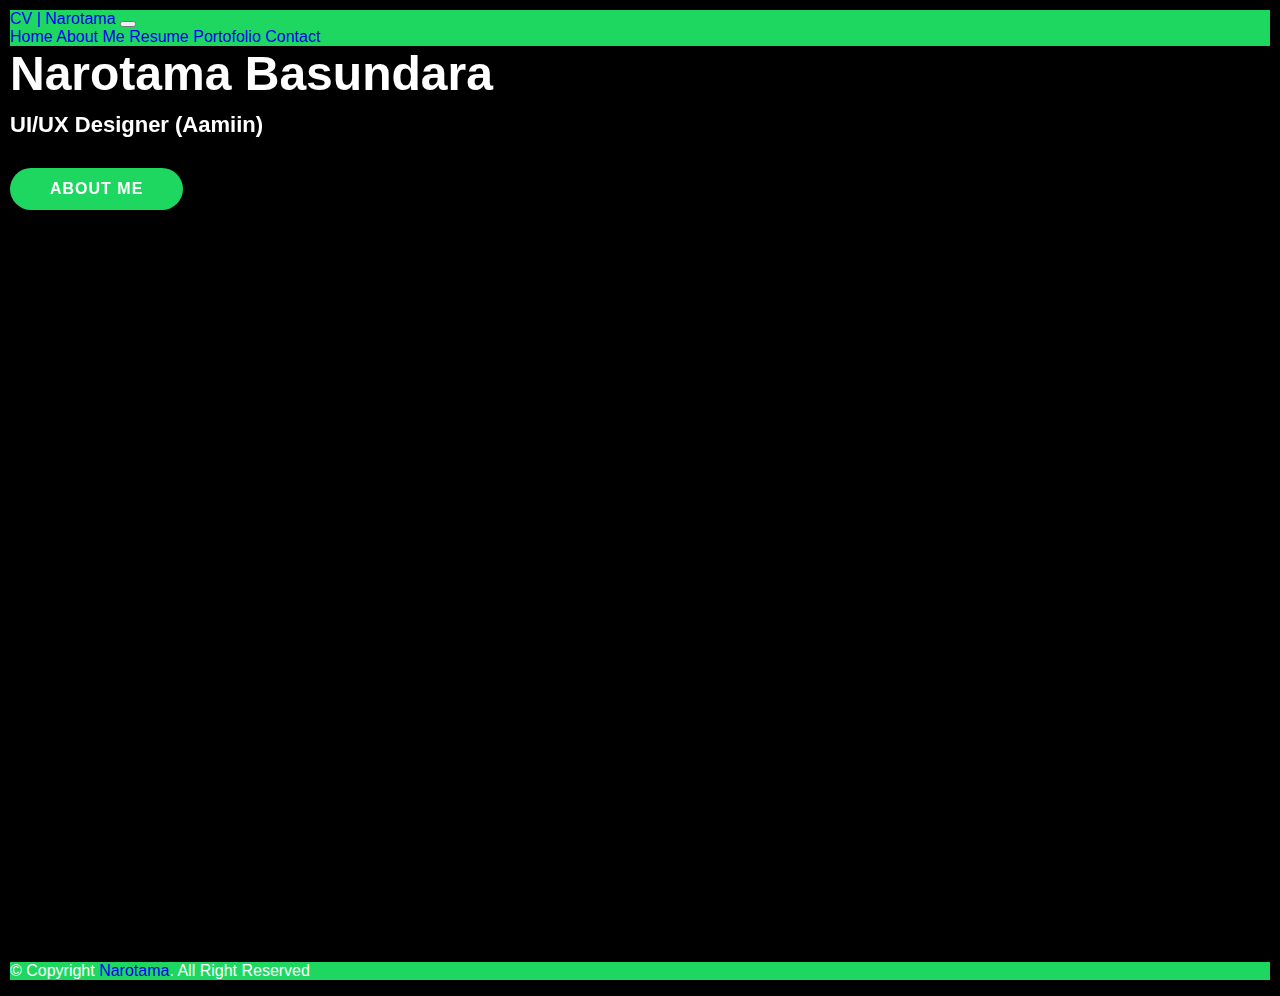
<file: index.html>
<!DOCTYPE html>
<html lang="en">
  <head>
    <meta charset="UTF-8" />
    <meta http-equiv="X-UA-Compatible" content="IE=edge" />
    <meta name="viewport" content="width=device-width, initial-scale=1.0" />
    <title>CV Narotama</title>
    <!-- MY CSS -->
    <link href="https://cdn.jsdelivr.net/npm/bootstrap@5.1.3/dist/css/bootstrap.min.css" rel="stylesheet" integrity="sha384-1BmE4kWBq78iYhFldvKuhfTAU6auU8tT94WrHftjDbrCEXSU1oBoqyl2QvZ6jIW3" crossorigin="anonymous" />
    <link rel="stylesheet" href="https://unpkg.com/aos@next/dist/aos.css" />
    <link rel="stylesheet" href="cv.css" />
    <!-- -->
  </head>
  <body class="index">
    <!-- Navbar -->
    <nav class="navbar navbar-expand-lg navbar-light fixed-top" style="background-color: #1ed760" data-aos="fade-down" data-aos-duration="1000">
      <div class="container">
        <a class="navbar-brand" href="#">CV | Narotama</a>
        <button class="navbar-toggler" type="button" data-bs-toggle="collapse" data-bs-target="#navbarNavAltMarkup" aria-controls="navbarNavAltMarkup" aria-expanded="false" aria-label="Toggle navigation">
          <span class="navbar-toggler-icon"></span>
        </button>
        <div class="collapse navbar-collapse" id="navbarNavAltMarkup">
          <div class="navbar-nav ms-auto">
            <a class="nav-link active" aria-current="page" href="index.html">Home</a>
            <a class="nav-link" href="cv.html#aboutme">About Me</a>
            <a class="nav-link" href="cv.html#resume">Resume</a>
            <a class="nav-link" href="cv.html#portofolio">Portofolio</a>
            <a class="nav-link" href="cv.html#contact">Contact</a>
          </div>
        </div>
      </div>
    </nav>
    <!-- Akhir Navbar -->

    <!-- ======= Hero Section ======= -->
    <section id="hero" class="d-flex align-items-center" data-aos="fade">
      <div class="container d-flex flex-column align-items-center mt-5" data-aos-duration="1000" data-aos="zoom-in" data-aos-delay="100">
        <h1>Narotama Basundara</h1>
        <h2>UI/UX Designer (Aamiin)</h2>
        <a href="cv.html" class="btn-about">About Me</a>
      </div>
    </section>
    <!-- End Hero -->

    <!-- Footer -->
    <footer style="background-color: #1ed760" class="text-center text-black">
      <p>© Copyright <a class="text-black fw-bold" href="https://www.instagram.com/tamabsndra/">Narotama</a>. All Right Reserved</p>
    </footer>
    <!-- Footer -->

    <script src="https://cdn.jsdelivr.net/npm/bootstrap@5.1.3/dist/js/bootstrap.bundle.min.js" integrity="sha384-ka7Sk0Gln4gmtz2MlQnikT1wXgYsOg+OMhuP+IlRH9sENBO0LRn5q+8nbTov4+1p" crossorigin="anonymous"></script>
    <script src="https://unpkg.com/aos@next/dist/aos.js"></script>
    <script>
      AOS.init();
    </script>
    <script src="observers.js"></script>
  </body>
</html>
</file>
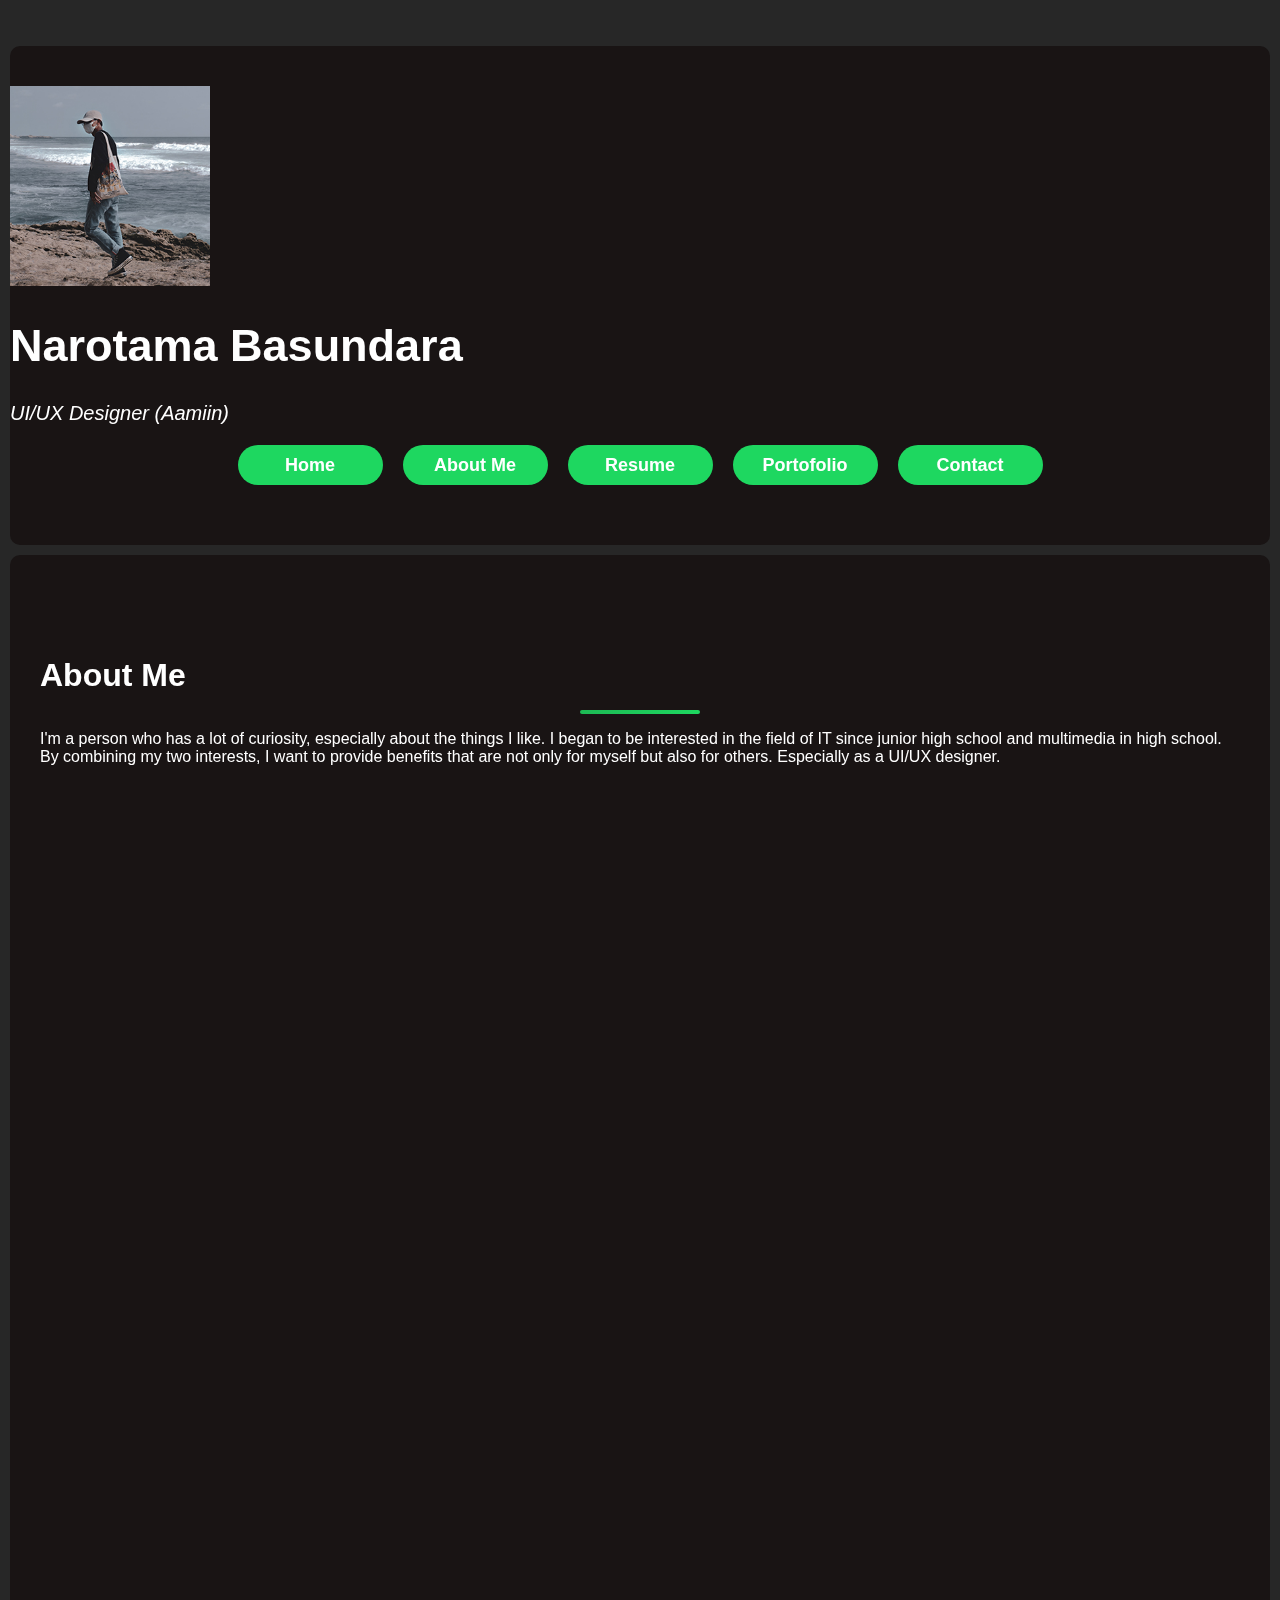
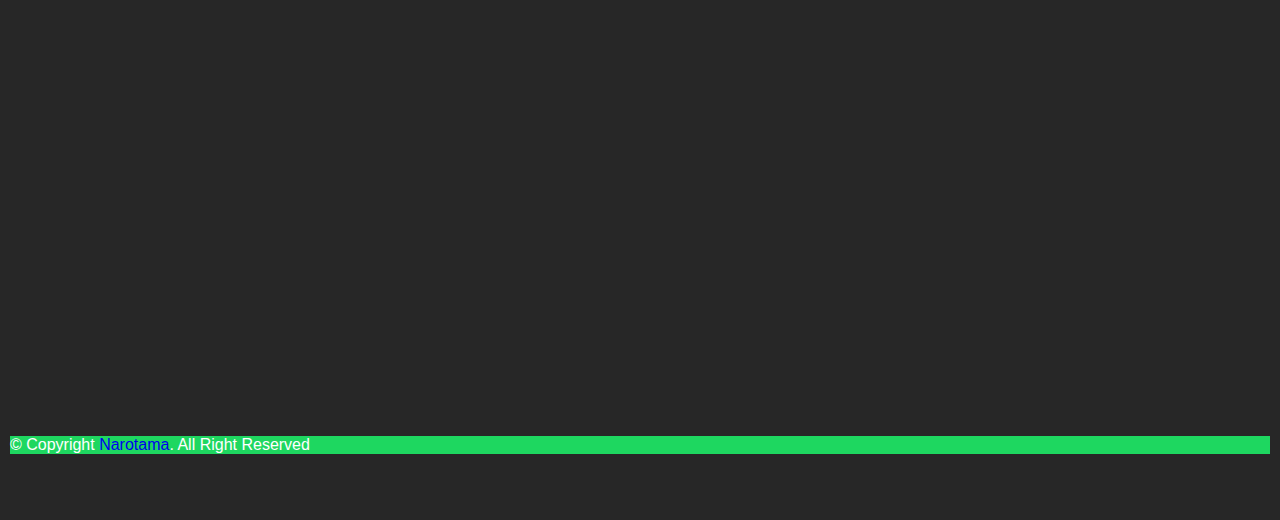
<file: cv.html>
<!DOCTYPE html>
<html lang="en">
  <head>
    <meta charset="UTF-8" />
    <meta http-equiv="X-UA-Compatible" content="IE=edge" />
    <meta name="viewport" content="width=device-width, initial-scale=1.0" />
    <title>CV Narotama</title>
    <!-- MY CSS -->
    <link rel="stylesheet" href="https://cdn.jsdelivr.net/npm/bootstrap-icons@1.6.1/font/bootstrap-icons.css">
    <link href="https://cdn.jsdelivr.net/npm/bootstrap@5.1.3/dist/css/bootstrap.min.css" rel="stylesheet" integrity="sha384-1BmE4kWBq78iYhFldvKuhfTAU6auU8tT94WrHftjDbrCEXSU1oBoqyl2QvZ6jIW3" crossorigin="anonymous" />
    <link rel="stylesheet" href="https://unpkg.com/aos@next/dist/aos.css" />
    <link rel="stylesheet" href="cv.css" />
    <!-- -->
  </head>
  <body>
    <!-- Navbar -->
    <nav class="navbar navbar-expand-lg navbar-light fixed-top" style="background-color: #1ed760" data-aos="fade-down" data-aos-offset="1370" data-aos-once="false">
      <div class="container">
        <a class="navbar-brand" href="#">CV | Narotama</a>
        <button class="navbar-toggler" type="button" data-bs-toggle="collapse" data-bs-target="#navbarNavAltMarkup" aria-controls="navbarNavAltMarkup" aria-expanded="false" aria-label="Toggle navigation">
          <span class="navbar-toggler-icon"></span>
        </button>
        <div class="collapse navbar-collapse" id="navbarNavAltMarkup">
          <div class="navbar-nav ms-auto">
            <a class="nav-link active" aria-current="page" href="index.html">Home</a>
            <a class="nav-link" href="#aboutme">About Me</a>
            <a class="nav-link" href="#resume">Resume</a>
            <a class="nav-link" href="#portofolio">Portofolio</a>
            <a class="nav-link" href="#contact">Contact</a>
          </div>
        </div>
      </div>
    </nav>
    <!-- Akhir Navbar -->

    <!-- top -->
    <div class="top text-center" data-aos="fade-down" data-aos-duration="1000"> 
      <img data-aos="fade-in" data-aos-delay="300" data-aos-duration="1000" src="FJNR0063.jpg" alt="Narotama" class="rounded-circle" />
      <br /><h1 class="nama mt-3" data-aos="fade-in" data-aos-duration="1000" data-aos-delay="400">Narotama Basundara</h1><span data-aos-delay="500" data-aos="fade-in" data-aos-duration="1000" class="title">UI/UX Designer (Aamiin)</span><br />
      <div class="link" align="center" data-aos="fade-in" data-aos-duration="1000" data-aos-delay="600">
        <a href="index.html">Home</a>
        <a href="#aboutme">About Me</a>
        <a href="#resume">Resume</a>
        <a href="#portofolio">Portofolio</a>
        <a href="#contact">Contact</a>
      </div>
    </div>
    <!-- Akhir top -->

    <section id="aboutme" data-aos="fade-up" data-aos-duration="1000" data-aos-delay="600">
      <div class="container" data-aos-delay="700">
        <div class="row text-center">
          <div class="col" data-aos="fade-in" data-aos-duration="1000">
            <h1>About Me</h1>
            <div class="underline-title"></div>
          </div>
        </div>
        <div class="row text-center" data-aos="fade-in" data-aos-duration="1000">
          <div class="col">
            <p>
              I'm a person who has a lot of curiosity, especially about the things I like. I began to be interested in the field of IT since junior high school and multimedia in high school. By combining my two interests, I want to provide
              benefits that are not only for myself but also for others. Especially as a UI/UX designer.
            </p>
          </div>
        </div>
        <div class="row" data-aos="fade-in" data-aos-duration="1000">
          <div class="col" data-aos="fade-in" data-aos-duration="1000">
            <h2>Profile</h2>
          </div>
        </div>
        <div class="row justify-content-center" data-aos="fade-in" data-aos-duration="1000">
          <div class="col-md-6">
            <ul>
              <li>Name&nbsp;&nbsp;&nbsp;&nbsp;&nbsp;&nbsp;: Narotama Hayu Basundara</li>
              <li>Birthday : 1 December 2001</li>
              <li>Phone&nbsp;&nbsp;&nbsp;&nbsp;&nbsp;&nbsp;: +6282226929602</li>
              <li>City&nbsp;&nbsp;&nbsp;&nbsp;&nbsp;&nbsp;&nbsp;&nbsp;&nbsp;&nbsp;&nbsp;: Wonogiri, Central Java, IND</li>
            </ul>
          </div>
          <div class="col-md-6">
            <ul>
              <li>Age &nbsp;&nbsp;&nbsp;&nbsp;&nbsp;&nbsp;&nbsp;&nbsp;&nbsp;&nbsp;: 19</li>
              <li>Gender &nbsp;&nbsp;&nbsp;: Male</li>
              <li>Email &nbsp;&nbsp;&nbsp;&nbsp;&nbsp;&nbsp;&nbsp;: narotamaaa3@gmail.com</li>
            </ul>
          </div>
        </div>
        <div class="row" data-aos="fade-up">
          <div class="col">
            <h2 class="mt-3">Skills</h2>
          </div>
        </div>
        <!-- ======= Skills Section ======= -->
    <section id="skills" class="skills">
      <div class="container" >

          <div class="row skills-content" data-aos="fade-up">

          <div class="col-lg-6">

            <div class="progress">
              <span class="skill">Premiere Pro <i class="val">80%</i></span>
              <div class="progress-bar-wrap">
                <div class="progress-bar" role="progressbar" style="width: 80%" aria-valuenow="80" aria-valuemin="0" aria-valuemax="100"></div>
              </div>
            </div>

            <div class="progress">
              <span class="skill">Illustrator <i class="val">75%</i></span>
              <div class="progress-bar-wrap">
                <div class="progress-bar" role="progressbar" style="width: 75%" aria-valuenow="75" aria-valuemin="0" aria-valuemax="100"></div>
              </div>
            </div>

            <div class="progress">
              <span class="skill">After Effect <i class="val">80%</i></span>
              <div class="progress-bar-wrap">
                <div class="progress-bar" role="progressbar" style="width: 80%" aria-valuenow="80" aria-valuemin="0" aria-valuemax="100"></div>
              </div>
            </div>

            <div class="progress">
              <span class="skill">Photoshop <i class="val">75%</i></span>
              <div class="progress-bar-wrap">
                <div class="progress-bar" role="progressbar" style="width: 75%" aria-valuenow="75" aria-valuemin="0" aria-valuemax="100"></div>
              </div>
            </div>

          </div>

          <div class="col-lg-6">

            <div class="progress">
              <span class="skill">Java <i class="val">30%</i></span>
              <div class="progress-bar-wrap">
                <div class="progress-bar" role="progressbar" style="width: 30%" aria-valuenow="100" aria-valuemin="0" aria-valuemax="100"></div>
              </div>
            </div>

            <div class="progress">
              <span class="skill">C++ <i class="val">60%</i></span>
              <div class="progress-bar-wrap">
                <div class="progress-bar" role="progressbar" style="width: 60%" aria-valuenow="100" aria-valuemin="0" aria-valuemax="100"></div>
              </div>
            </div>

            <div class="progress">
              <span class="skill">HTML <i class="val">70%</i></span>
              <div class="progress-bar-wrap">
                <div class="progress-bar" role="progressbar" style="width: 70%" aria-valuenow="100" aria-valuemin="0" aria-valuemax="100"></div>
              </div>
            </div>

            <div class="progress">
              <span class="skill">CSS <i class="val">60%</i></span>
              <div class="progress-bar-wrap">
                <div class="progress-bar" role="progressbar" style="width: 60%" aria-valuenow="100" aria-valuemin="0" aria-valuemax="100"></div>
              </div>
            </div>

          </div>

        </div>

      </div>
    </section><!-- End Skills Section -->

        
        </div>
      </div>
    </section>

    <section id="resume" data-aos="fade-up">
      <div class="container">
        <div class="row text-center" data-aos="fade-up">
          <div class="col">
            <h1>Resume</h1>
            <div class="underline-title"></div>
          </div>
        </div>
        <div class="row mt-4">
          <div class="col-lg-6">
            <h3 class="resume-title" data-aos="fade-up">Sumary</h3>
            <div class="resume-item pb-0" data-aos="fade-up">
              <h4>Narotama Basundara</h4>
              <p><em>Have a good sense in design and editing and an interest in information technology. Currently still studying in the department of informatics. If I graduate, I want to become an UI/UX designer.</em></p>
              <p>
              <ul>
                <li>Wonogiri, Central Java, IND</li>
                <li>+6282226929602</li>
                <li>narotamaaa3@gmail.com</li>
              </ul>
              </p>
            </div>

            <h3 class="resume-title" data-aos="fade-up">Education</h3>
            <div class="resume-item" data-aos="fade-up">
              <h4>Bachelor of Informatics</h4>
              <h5>2020 - Present</h5>
              <p><em>Jenderal Soedirman University</em></p>
              <p>I am currently studying for a bachelor's degree. In college, I learned a lot about technology and information. Focus on adding knowledge and developing skills </p>
            </div>
            <div class="resume-item"data-aos="fade-up">
              <h4>High School</h4>
              <h5>2017 - 2020</h5>
              <p><em>SMA Negeri 1 Wonogiri</em></p>
              <p>In addition to studying in high school I used to get to know and explore myself better. At that moment, I began to find my dreams. </p>
            </div>
          </div>
          <div class="col-lg-6">
            <h3 class="resume-title" data-aos="fade-up">Organization Experience</h3>
            <div class="resume-item" data-aos="fade-up">
              <h4>Division of Communication and Information Media</h4>
              <h5>2020 - Present</h5>
              <p><em>HMIF Unsoed</em></p>
              <p>
              <ul>
                <li>Involved in the design, development, and implementation of the graphic, layout, and production communication materials</li>
                <li>Managed projects or tasks at a given time while under pressure</li>
                <li>Created design pamflet and posterfor for social media account</li>
                <li>Learn how to work together in a team to achieve common goals</li>
              </ul>
              </p>
            </div>
          </div>
        </div>
    </section>

    <section id="portofolio" data-aos="fade-up">
      <div class="container" data-aos="fade-up">
        <div class="row" data-aos="fade-up">
          <div class="col text-center">
            <h1>Portofolio</h1>
            <div class="underline-title"></div>
          </div>
        </div>
        <div class="row mt-5">
          <div class="col-md-4 mb-3">
            <div class="card"style="background-color: rgb(39,39,39);" data-aos="fade" data-aos-duration="2000" data-aos-delay="500">
              <a target="_blank" href="https://www.instagram.com/p/COZyq96Ftb-/"><img src="img/up kabinet.png" class="card-img-top" alt="..."></a>
              <div class="card-body">
                <p class="card-text">so I made a design for the cabinet introduction from HMIF Unsoed 2021</p>
              </div>
            </div>
          </div>
          <div class="col-md-4 mb-3">
            <div class="card" style="background-color: rgb(39,39,39);"data-aos="fade" data-aos-duration="2000" data-aos-delay="500">
              <a target="_blank" href="https://www.instagram.com/sol_ftunsoed/"><img src="img/Screenshot_20211025-165524_Instagram.jpg" class="card-img-top" alt="..."></a>
              <div class="card-body">
                <p class="card-text">I have also managed, designed and created all instragram content from @sol_ftunsoed.</p>
              </div>
            </div>
          </div>
          <div class="col-md-4 mb-3">
            <div class="card" style="background-color: rgb(39,39,39);"data-aos="fade" data-aos-duration="2000" data-aos-delay="500">
              <a target="_blank" href="https://www.instagram.com/ic_unsoed/"><img src="img/Screenshot_20211025-170433_Instagram.jpg" class="card-img-top" alt="..."></a>
              <div class="card-body">
                <p class="card-text">I just tried something new, which is to create an Instagram filter for @ic_unsoed.</p>
              </div>
            </div>
          </div>
          <div class="col-md-4 mb-3">
            <div class="card" style="background-color: rgb(39,39,39);"data-aos="fade" data-aos-duration="2000" data-aos-delay="500">
              <a target="_blank" href="https://www.youtube.com/watch?v=CPfQuA0h_0A"><img src="img/Screenshot 2021-10-25 143906.png" class="card-img-top" alt="..."></a>
              <div class="card-body">
                <p class="card-text">I was once involved in the making of a music video entitled "Tak Tergantikan" from a band called Beatfinder as a DOP. </p>
              </div>
            </div>
          </div>
          <div class="col-md-4 mb-3">
            <div class="card" style="background-color: rgb(39,39,39);"data-aos="fade" data-aos-duration="2000" data-aos-delay="500">
              <a target="_blank" href="https://drive.google.com/file/d/1Im5n7SsYDcX9Awdc59E069W3tvWTZvet/view?usp=sharing"><img src="img/pengenalan informatika_Moment.jpg" class="card-img-top" alt="..."></a>
              <div class="card-body">
                <p class="card-text">as a director ,videographer also editor in creating video introduction of informatics Unsoed </p>
              </div>
            </div>
          </div>
          <div class="col-md-4 mb-3">
            <div class="card" style="background-color: rgb(39,39,39);"data-aos="fade" data-aos-duration="2000" data-aos-delay="500">
              <a target="_blank" href="https://www.instagram.com/p/CTYaVfqPl3Y/?utm_source=ig_web_copy_link"><img src="img/teser ic 2021_Moment.jpg" class="card-img-top" alt="..."></a>
              <div class="card-body">
                <p class="card-text">as an editor and animator in creating teaser video of informatics championship 2021 </p>
              </div>
            </div>
          </div>
        </div>
      </div>
    </section>
    
    <section id="contact" data-aos="fade-up">
      <div class="container">
        <div class="row text-center" data-aos="fade-up">
          <div class="col">
            <h1>Contact</h1>
            <div class="underline-title"></div>
          </div>
        </div>
        <div class="row mt-3 justify-content-center">
          <div class="col-md" data-aos="fade-up">
            <h2>Reach Me</h2>
            <h4>Location</h4><p>Melati II Street, WNG, 57615</p>
            <h4>Email</h4><p>narotamaaa3@gmail.com</p>
            <h4>Call</h4><a style="color: white;" target="_blank" href="https://wa.me/6282226929602">+6282226929602</a>
          </div>
          <div class="col-md" data-aos="fade-up">
            <h2>Social Media</h2>
            <a target="_blank" style="color: white;" href="https://www.instagram.com/tamabsndra/"><h4>Instagram</h4></a>
            <a target="_blank" style="color: white;" href=""><h4>Twitter</h4></a>
            <a target="_blank" style="color: white;" href="https://open.spotify.com/user/0fud1xgcarugn62zzgv926qrl?si=7fcf0d2fbc374f40"><h4>Spotify</h4></a>
          </div>
        </div>
        <div class="row mt-3" data-aos="fade-up">
          <div class="col-md-6">
            <h2>Contact Me</h2>
            <div class="mb-3">
              <form method="post" class="form" name="formulir">
                
                <label class="form-label">Nama Lengkap</label>
                <input id="user-name" class="form-control" type="text" name="Name" autocomplete="on" />
                
                <label  class="form-label mt-3">Email</label>
                <input id="user-email" class="form-control" type="email" name="Email" autocomplete="on" />
          
                <label  class="form-label mt-3">Pesan</label>
                <textarea name="Pesan" class="form-control" id="pesan" rows="3"></textarea>
                
              </form>
            </div>
            <button id="submit-btn" onclick="return cek()" style="background-color: #1ed760; border: #1ed760;" class="btn btn-primary">Submit</button>
        </div>
    </section>
<!-- Akhir Kontak -->

<!-- Footer -->
<footer style="background-color: #1ed760;" class="text-center text-black">
  <p>        © Copyright <a class="text-black fw-bold" href="https://www.instagram.com/tamabsndra/">Narotama</a>. All Right Reserved</p>
</footer>
<!-- Footer -->

<a href="#" class="back-to-top d-flex align-items-center justify-content-center"><i class="bi bi-arrow-up-short"></i></a>

    <script src="https://cdn.jsdelivr.net/npm/bootstrap@5.1.3/dist/js/bootstrap.bundle.min.js" integrity="sha384-ka7Sk0Gln4gmtz2MlQnikT1wXgYsOg+OMhuP+IlRH9sENBO0LRn5q+8nbTov4+1p" crossorigin="anonymous"></script>
    <script src="https://unpkg.com/aos@next/dist/aos.js"></script> 
    <script src="observers.js"></script>
    <script>
      AOS.init({
        once : true,
        duration : 1000,
      });
      </script>
    <script>

var input = document.getElementById("user-name");
input.addEventListener("keyup", function (event) {
  if (event.keyCode === 13 && document.formulir.Name.value !== "") {
    event.preventDefault();
    document.formulir.Email.focus();
  }
});

var input = document.getElementById("user-email");
input.addEventListener("keyup", function (event) {
  if (event.keyCode === 13 && document.formulir.Email.value !== "") {
    event.preventDefault();
    document.formulir.Pesan.focus();
  }
});

function cek() {
    if (document.formulir.Name.value == "" || document.formulir.Email.value == "" || document.formulir.Pesan.value == "") {
    alert("Formulir harus diisi!");
    
    if (document.formulir.Pesan.value == "") {
      document.formulir.Pesan.focus();
    }
    if (document.formulir.Email.value == "") {
      document.formulir.Email.focus();
    }
    if (document.formulir.Name.value == "") {
      document.formulir.Name.focus();
    }
  } else {
    alert("Pesan telah terkirim");
  }
}
    </script>
  </body>
</html>
</file>
<file: cv.css>
body {
  background-color: rgb(39, 39, 39);
  color: white;
  font-family: "Helvatica", sans-serif;
  margin: 10px;
}

.index {
  background-color: black;
  color: white;
  font-family: "Helvatica", sans-serif;
}

a {
  text-decoration: none;
}

#aboutme ul {
  list-style: none;
}
/* NAVBAR */
#navbar {
  transition: 0.5s linear;
}

#navbarNavAltMarkup {
  animation: 0.5s ease;
}
/* ------- */

/* TOP */
.top {
  background-color: #191414;
  border-radius: 10px;
  padding: 40px 0 120px 0;
}

.top img {
  height: 200px;
  width: 200px;
}

.nama {
  font-size: 45px;
  font-weight: 700;
}

.title {
  font-size: 20px;
  font-style: italic;
}

.link {
  padding-top: 20px;
  display: flex;
  float: left;
  width: 100%;
  justify-content: center;
}

.link a {
  float: left;
  margin: 0px 10px;
  color: white;
  font-weight: bold;
  font-size: large;
  height: 40px;
  width: 145px;
  border-radius: 50px;
  background-color: #1ed760;
  display: flex;
  justify-content: center;
  align-items: center;
  animation: 0.5s ease;
}

.link a:hover {
  background-color: #1db954;
  text-decoration: underline;
}

.link a:active {
  background-color: white;
  color: black;
}

@media (max-width: 450px) {
  .top h1 {
    margin-top: 20px;
    font-size: 30px;
  }
}
@media (max-width: 584px) {
  .top {
    padding-bottom: 15px;
  }

  .nama {
    font-size: 45px;
    font-weight: 700;
  }

  .link {
    width: 100%;
    float: none;
    display: block;
    padding-bottom: 0px;
  }

  .link a {
    float: none;
    padding-bottom: 0px;
    margin-bottom: 10px;
  }
}
/* ------------------------ */

#aboutme {
  margin-top: 10px;
  background-color: #191414;
  border-radius: 10px;
  padding: 80px 30px 100px 30px;
}

#resume {
  margin-top: 10px;
  background-color: #191414;
  border-radius: 10px;
  padding: 80px 30px 100px 30px;
}

#portofolio {
  margin-top: 10px;
  background-color: #191414;
  border-radius: 10px;
  padding: 80px 30px 100px 30px;
}

#contact {
  margin-top: 10px;
  background-color: #191414;
  border-radius: 10px 10px 0px 0px;
  padding: 80px 30px 100px 30px;
  height: auto;
}

.underline-title {
  background: -webkit-linear-gradient(right, #1ed760, #1db954);
  height: 4px;
  border-radius: 50px;
  margin: -0.3rem auto 1rem auto;
  width: 120px;
}

.card img {
  transition: 0.5s ease;
}

.card img:hover {
  opacity: 50%;
}
.skills .progress {
  height: 60px;
  display: block;
  background: none;
  border-radius: 0px;
}
.skills .progress .skill {
  padding: 10px 0;
  margin: 0 0 6px 0;
  text-transform: uppercase;
  display: block;
  font-weight: 600;
  color: #ffffff;
}
.skills .progress .skill .val {
  float: right;
  font-style: normal;
}
.skills .progress-bar-wrap {
  background: rgb(39, 39, 39);
}
.skills .progress-bar {
  width: 1px;
  height: 10px;
  transition: 0.9s;
  background-color: #1ed760;
}

#resume .resume-title {
  font-size: 26px;
  font-weight: 400;
  margin-top: 20px;
  margin-bottom: 20px;
}
#resume .resume-item {
  padding: 0 0 20px 20px;
  margin-top: -2px;
  border-left: 2px solid #1ed760;
  position: relative;
}
#resume .resume-item h4 {
  line-height: 18px;
  font-size: 18px;
  font-weight: 600;
  margin-bottom: 10px;
}
#resume .resume-item h5 {
  font-size: 16px;
  padding: 5px 15px;
  display: inline-block;
  font-weight: 600;
  margin-bottom: 10px;
}
#resume .resume-item ul {
  padding-left: 20px;
}
#resume .resume-item ul li {
  padding-bottom: 10px;
}
#resume .resume-item:last-child {
  padding-bottom: 0;
}
#resume .resume-item::before {
  content: "";
  position: absolute;
  width: 16px;
  height: 16px;
  border-radius: 50px;
  left: -9px;
  top: 0;
  background: rgb(39, 39, 39);
  border: 2px solid #1ed760;
}

#hero {
  width: 100%;
  height: 100vh;
  background-color: black;
}

@media (max-width: 992px) {
  #hero .container {
    padding-top: 58px;
  }
}
#hero h1 {
  margin: 0;
  font-size: 48px;
  font-weight: 700;
  line-height: 56px;
  color: #fff;
}
#hero h2 {
  color: #fff;
  margin: 10px 0 0 0;
  font-size: 22px;
}
#hero .btn-about {
  text-transform: uppercase;
  font-weight: 700;
  font-size: 16px;
  letter-spacing: 1px;
  display: inline-block;
  padding: 12px 40px;
  border-radius: 50px;
  transition: 0.5s;
  margin-top: 30px;
  color: #fff;
  background: #1ed760;
}
#hero .btn-about:hover {
  background: #1ed760;
}
@media (min-width: 1024px) {
  #hero {
    background-attachment: fixed;
  }
}
@media (max-width: 992px) {
  #hero:before {
    content: "";
    background-color: black;
    position: absolute;
    bottom: 0;
    top: 0;
    left: 0;
    right: 0;
  }
  #hero h1 {
    font-size: 28px;
    line-height: 36px;
  }
  #hero h2 {
    font-size: 18px;
    line-height: 24px;
  }
}

/*--------------------------------------------------------------
# Back to top button
--------------------------------------------------------------*/
.back-to-top {
  position: fixed;
  visibility: hidden;
  opacity: 0;
  right: 15px;
  bottom: 15px;
  z-index: 996;
  background: #1ed760;
  width: 40px;
  height: 40px;
  border-radius: 50px;
  transition: all 0.4s;
}
.back-to-top i {
  font-size: 24px;
  color: black;
  line-height: 0;
}
.back-to-top:hover {
  background: #1db954;
  color: black;
}
.back-to-top.active {
  visibility: visible;
  opacity: 1;
}
</file>
